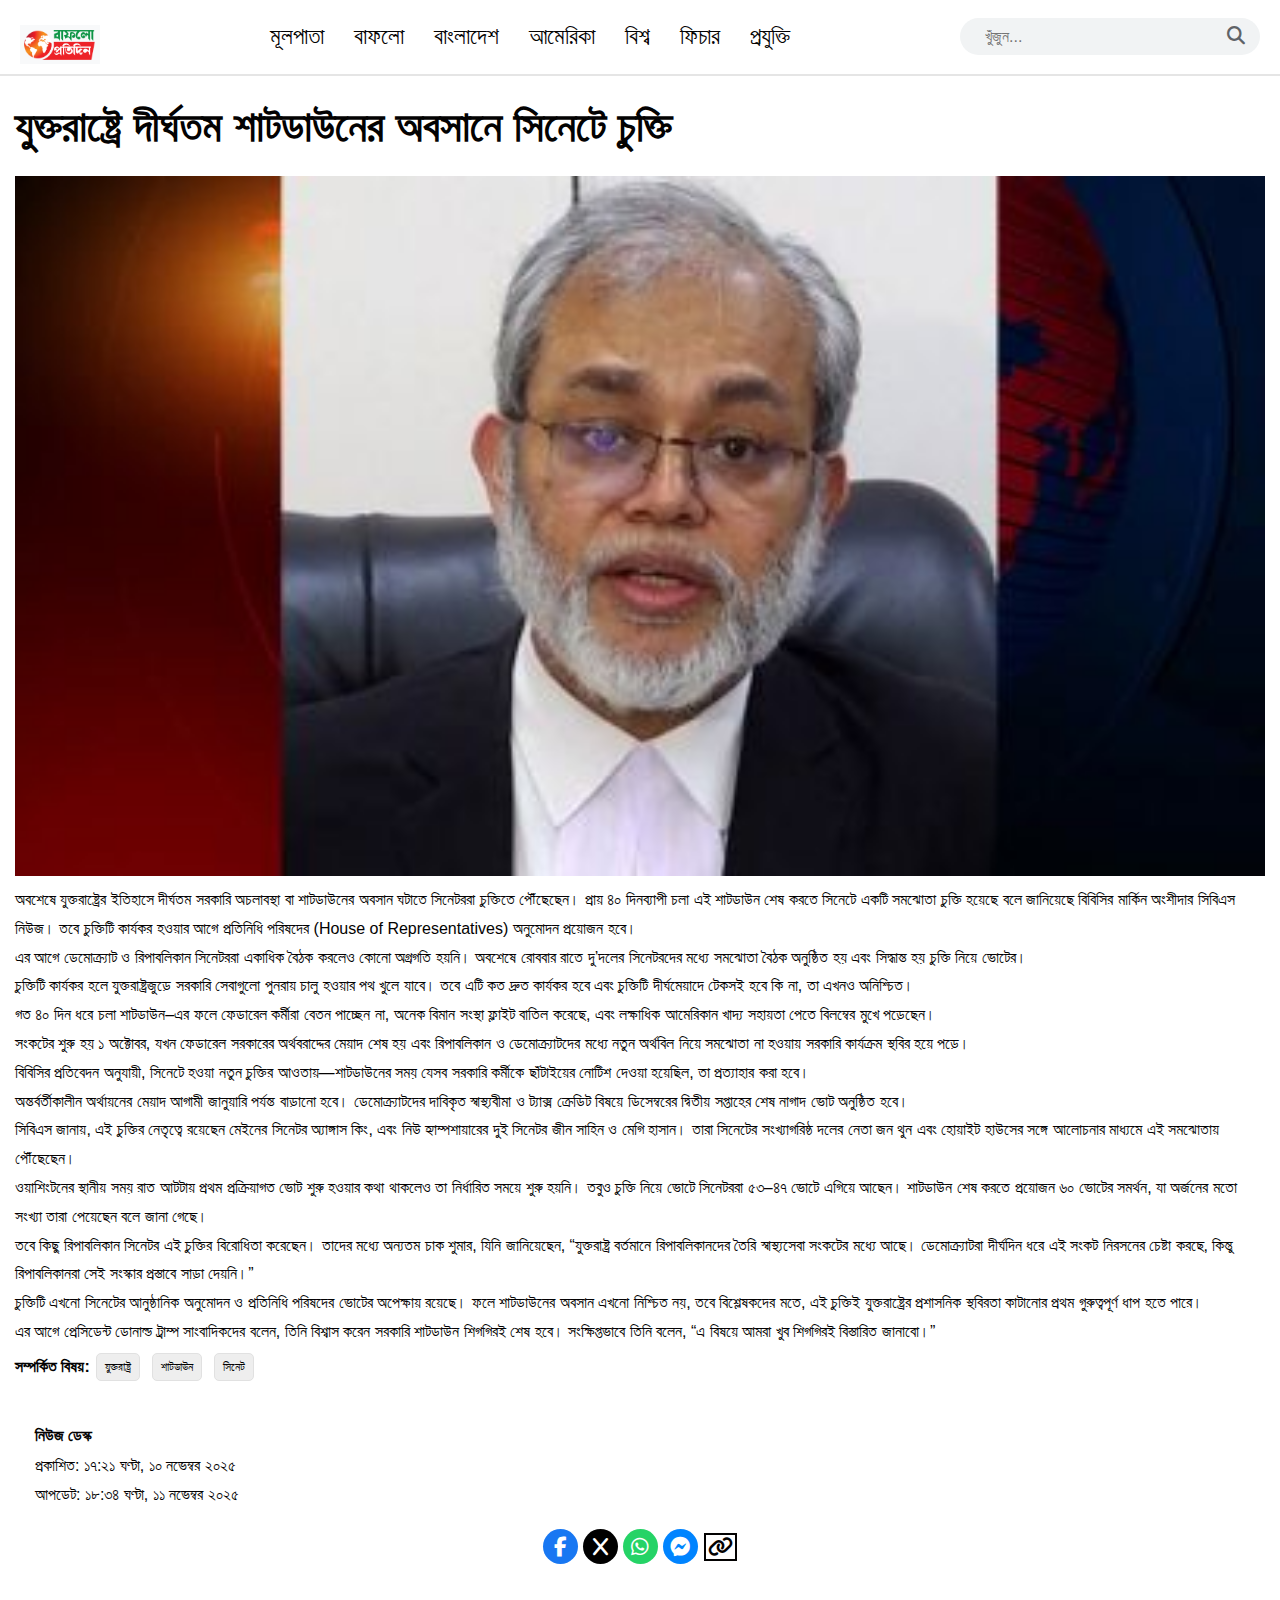
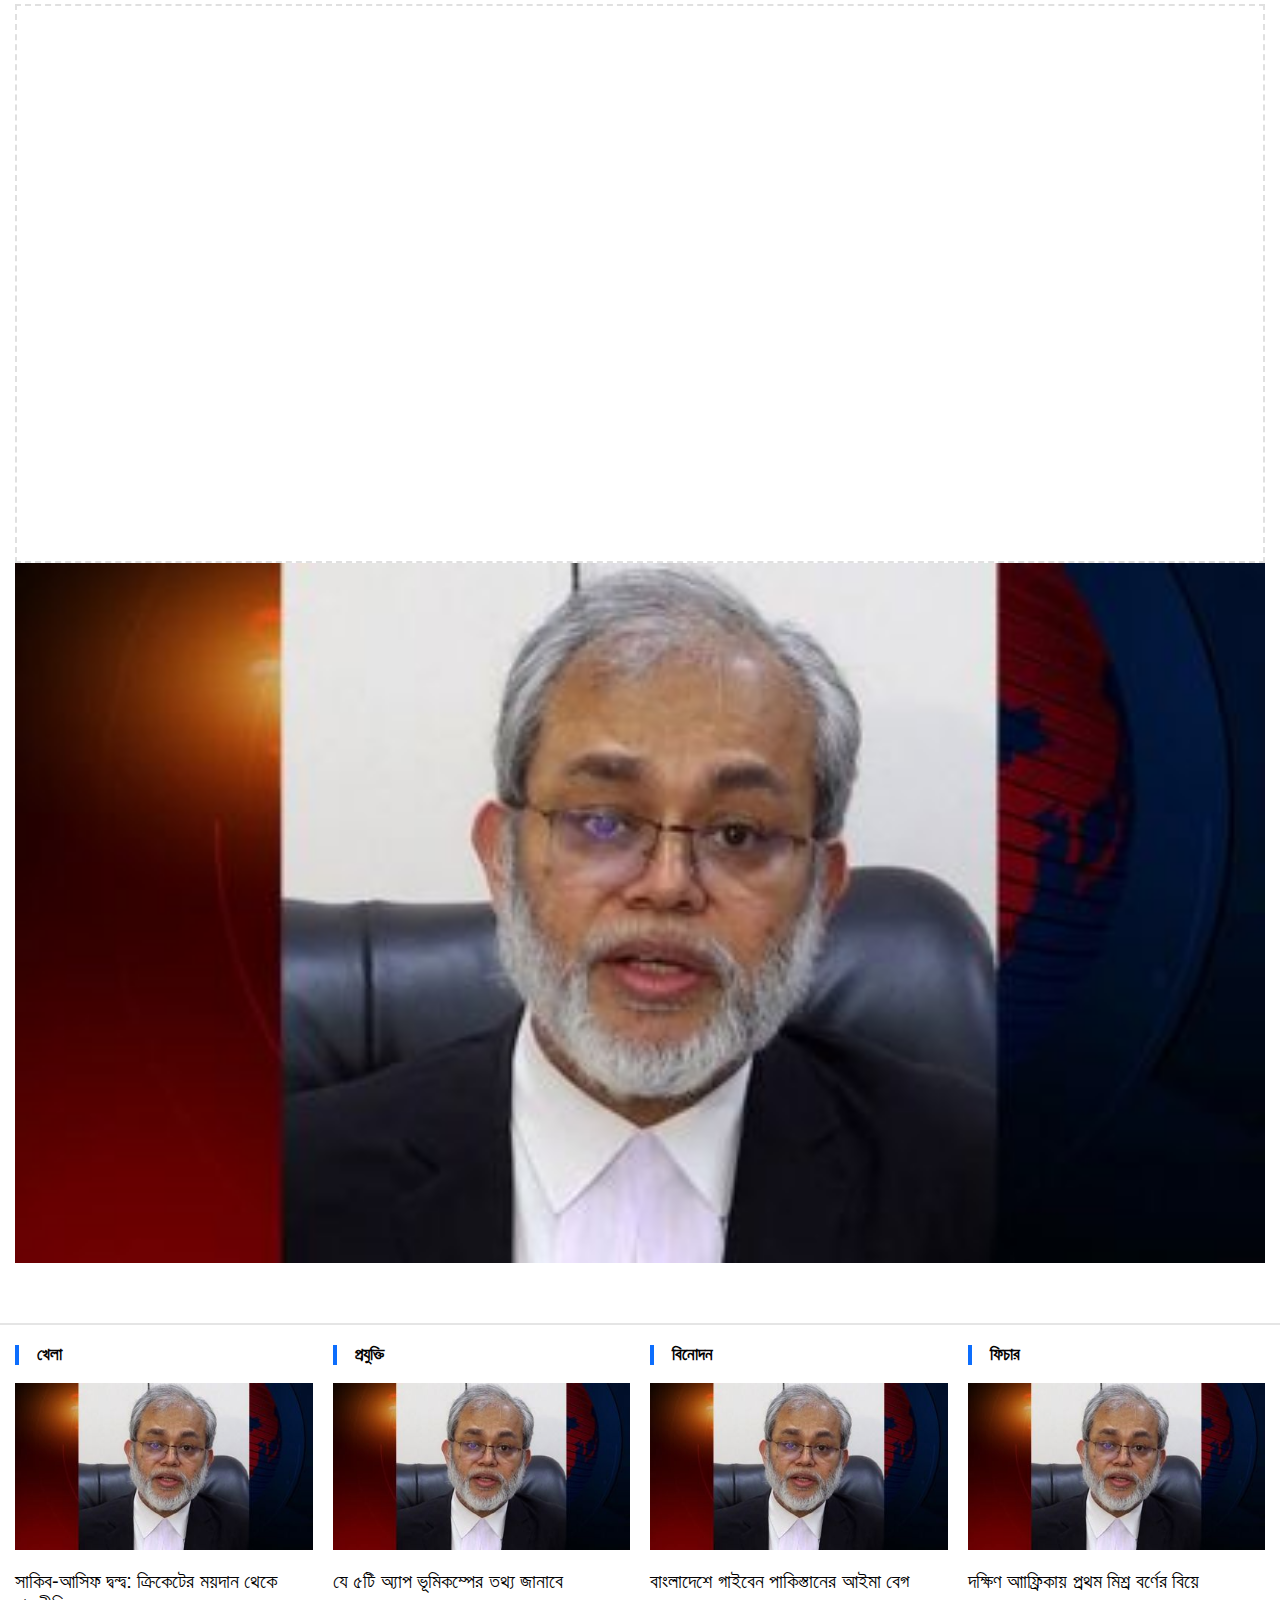
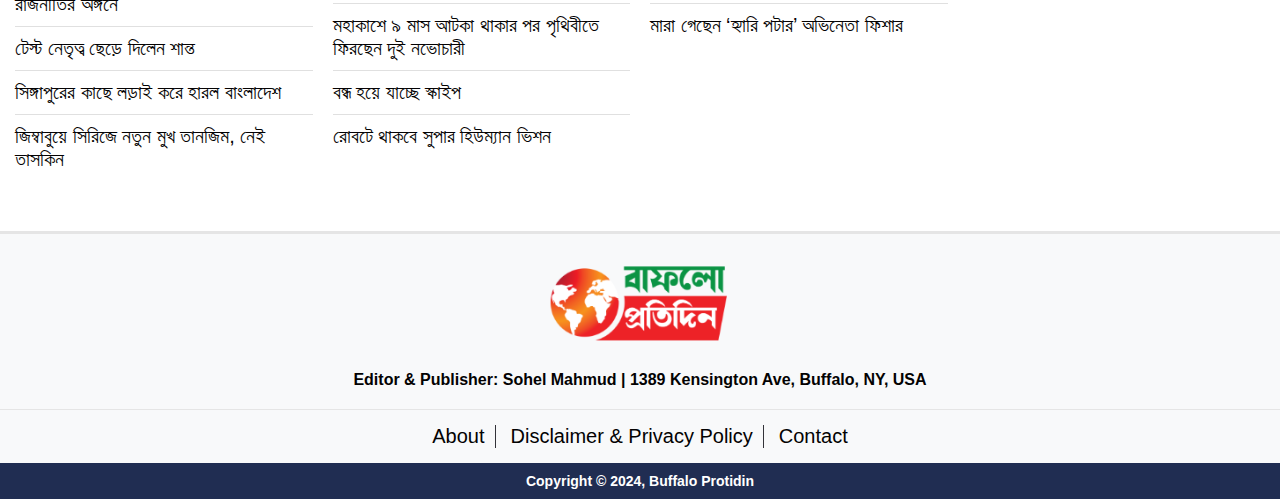
<file: details.html>
<!DOCTYPE html>
<html lang="en">
  <head>
    <meta charset="UTF-8" />
    <meta name="viewport" content="width=device-width, initial-scale=1.0" />
    <title>Details_1</title>
    <link rel="stylesheet" href="./style.css" />
    <link
      rel="stylesheet"
      href="https://cdnjs.cloudflare.com/ajax/libs/font-awesome/6.4.0/css/all.min.css"
    />
  </head>
  <body>
    <header>
      <section class="navbar">
        <div class="logo-container">
          <img
            src="./assets/img/logo.png"
            alt=""
            class="img logo"
            style="width: 80px; padding-top: 15px"
          />
        </div>

        <ul class="nav-menu">
          <li class="nav-item">
            <a href="./index.html" class="nav-link">মূলপাতা</a>
          </li>
          <li class="nav-item">
            <a href="./index.html" class="nav-link">বাফলো</a>
          </li>
          <li class="nav-item">
            <a href="./index.html" class="nav-link">বাংলাদেশ</a>
          </li>
          <li class="nav-item">
            <a href="./index.html" class="nav-link">আমেরিকা</a>
          </li>
          <li class="nav-item">
            <a href="./index.html" class="nav-link">বিশ্ব</a>
          </li>
          <li class="nav-item">
            <a href="./index.html" class="nav-link">ফিচার</a>
          </li>
          <li class="nav-item">
            <a href="./index.html" class="nav-link">প্রযুক্তি</a>
          </li>
        </ul>

        <div class="search-container">
          <input type="text" class="search-input" placeholder="খুঁজুন..." />
          <button class="search-btn"><i class="fas fa-search"></i></button>
        </div>

        <div class="hamburger">
          <i class="fas fa-bars"></i>
        </div>
      </section>
    </header>

    <!-- Mobile Menu -->
    <div class="mobile-menu">
      <div class="close-menu">
        <i class="fas fa-times"></i>
      </div>
      <div class="mobile-search">
        <input
          type="text"
          class="mobile-search-input"
          placeholder="খুঁজুন..."
        />
        <button class="search-btn"><i class="fas fa-search"></i></button>
      </div>
      <ul class="mobile-nav">
        <li class="mobile-nav-item">
          <a href="./index.html" class="mobile-nav-link">মূলপাতা</a>
        </li>
        <li class="mobile-nav-item">
          <a href="./index.html" class="mobile-nav-link">বাফলো</a>
        </li>
        <li class="mobile-nav-item">
          <a href="./index.html" class="mobile-nav-link">বাংলাদেশ</a>
        </li>
        <li class="mobile-nav-item">
          <a href="./index.html" class="mobile-nav-link">আমেরিকা</a>
        </li>
        <li class="mobile-nav-item">
          <a href="./index.html" class="mobile-nav-link">বিশ্ব</a>
        </li>
        <li class="mobile-nav-item">
          <a href="./index.html" class="mobile-nav-link">ফিচার</a>
        </li>
        <li class="mobile-nav-item">
          <a href="./index.html" class="mobile-nav-link">প্রযুক্তি</a>
        </li>
      </ul>
    </div>

    <div class="overlay"></div>

    <section>
      <div class="grid_layout_4">
        <div class="details">
          <div class="details_content">
            <h1 class="title_type_1">
              যুক্তরাষ্ট্রে দীর্ঘতম শাটডাউনের অবসানে সিনেটে চুক্তি
            </h1>
            <img
              src="./assets/img/1.jpg"
              alt=""
              class="img"
            />
            <p class="text_type_1">
              অবশেষে যুক্তরাষ্ট্রের ইতিহাসে দীর্ঘতম সরকারি অচলাবস্থা বা
              শাটডাউনের অবসান ঘটাতে সিনেটররা চুক্তিতে পৌঁছেছেন। প্রায় ৪০
              দিনব্যাপী চলা এই শাটডাউন শেষ করতে সিনেটে একটি সমঝোতা চুক্তি হয়েছে
              বলে জানিয়েছে বিবিসির মার্কিন অংশীদার সিবিএস নিউজ। তবে চুক্তিটি
              কার্যকর হওয়ার আগে প্রতিনিধি পরিষদের (House of Representatives)
              অনুমোদন প্রয়োজন হবে।
            </p>
            <p class="text_type_1">
              এর আগে ডেমোক্র্যাট ও রিপাবলিকান সিনেটররা একাধিক বৈঠক করলেও কোনো
              অগ্রগতি হয়নি। অবশেষে রোববার রাতে দু’দলের সিনেটরদের মধ্যে সমঝোতা
              বৈঠক অনুষ্ঠিত হয় এবং সিদ্ধান্ত হয় চুক্তি নিয়ে ভোটের।
            </p>
            <p class="text_type_1">
              চুক্তিটি কার্যকর হলে যুক্তরাষ্ট্রজুড়ে সরকারি সেবাগুলো পুনরায় চালু
              হওয়ার পথ খুলে যাবে। তবে এটি কত দ্রুত কার্যকর হবে এবং চুক্তিটি
              দীর্ঘমেয়াদে টেকসই হবে কি না, তা এখনও অনিশ্চিত।
            </p>
            <p class="text_type_1">
              গত ৪০ দিন ধরে চলা শাটডাউন–এর ফলে ফেডারেল কর্মীরা বেতন পাচ্ছেন না,
              অনেক বিমান সংস্থা ফ্লাইট বাতিল করেছে, এবং লক্ষাধিক আমেরিকান খাদ্য
              সহায়তা পেতে বিলম্বের মুখে পড়েছেন।
            </p>
            <p class="text_type_1">
              সংকটের শুরু হয় ১ অক্টোবর, যখন ফেডারেল সরকারের অর্থবরাদ্দের মেয়াদ
              শেষ হয় এবং রিপাবলিকান ও ডেমোক্র্যাটদের মধ্যে নতুন অর্থবিল নিয়ে
              সমঝোতা না হওয়ায় সরকারি কার্যক্রম স্থবির হয়ে পড়ে।
            </p>
            <p class="text_type_1">
              বিবিসির প্রতিবেদন অনুযায়ী, সিনেটে হওয়া নতুন চুক্তির
              আওতায়—শাটডাউনের সময় যেসব সরকারি কর্মীকে ছাঁটাইয়ের নোটিশ দেওয়া
              হয়েছিল, তা প্রত্যাহার করা হবে।
            </p>
            <p class="text_type_1">
              অন্তর্বর্তীকালীন অর্থায়নের মেয়াদ আগামী জানুয়ারি পর্যন্ত বাড়ানো
              হবে। ডেমোক্র্যাটদের দাবিকৃত স্বাস্থ্যবীমা ও ট্যাক্স ক্রেডিট বিষয়ে
              ডিসেম্বরের দ্বিতীয় সপ্তাহের শেষ নাগাদ ভোট অনুষ্ঠিত হবে।
            </p>
            <p class="text_type_1">
              সিবিএস জানায়, এই চুক্তির নেতৃত্বে রয়েছেন মেইনের সিনেটর অ্যাঙ্গাস
              কিং, এবং নিউ হ্যাম্পশায়ারের দুই সিনেটর জীন সাহিন ও মেগি হাসান।
              তারা সিনেটের সংখ্যাগরিষ্ঠ দলের নেতা জন থুন এবং হোয়াইট হাউসের সঙ্গে
              আলোচনার মাধ্যমে এই সমঝোতায় পৌঁছেছেন।
            </p>
            <p class="text_type_1">
              ওয়াশিংটনের স্থানীয় সময় রাত আটটায় প্রথম প্রক্রিয়াগত ভোট শুরু হওয়ার
              কথা থাকলেও তা নির্ধারিত সময়ে শুরু হয়নি। তবুও চুক্তি নিয়ে ভোটে
              সিনেটররা ৫৩–৪৭ ভোটে এগিয়ে আছেন। শাটডাউন শেষ করতে প্রয়োজন ৬০ ভোটের
              সমর্থন, যা অর্জনের মতো সংখ্যা তারা পেয়েছেন বলে জানা গেছে।
            </p>
            <p class="text_type_1">
              তবে কিছু রিপাবলিকান সিনেটর এই চুক্তির বিরোধিতা করেছেন। তাদের মধ্যে
              অন্যতম চাক শুমার, যিনি জানিয়েছেন, “যুক্তরাষ্ট্র বর্তমানে
              রিপাবলিকানদের তৈরি স্বাস্থ্যসেবা সংকটের মধ্যে আছে। ডেমোক্র্যাটরা
              দীর্ঘদিন ধরে এই সংকট নিরসনের চেষ্টা করছে, কিন্তু রিপাবলিকানরা সেই
              সংস্কার প্রস্তাবে সাড়া দেয়নি।”
            </p>
            <p class="text_type_1">
              চুক্তিটি এখনো সিনেটের আনুষ্ঠানিক অনুমোদন ও প্রতিনিধি পরিষদের ভোটের
              অপেক্ষায় রয়েছে। ফলে শাটডাউনের অবসান এখনো নিশ্চিত নয়, তবে
              বিশ্লেষকদের মতে, এই চুক্তিই যুক্তরাষ্ট্রের প্রশাসনিক স্থবিরতা
              কাটানোর প্রথম গুরুত্বপূর্ণ ধাপ হতে পারে।
            </p>
            <p class="text_type_1">
              এর আগে প্রেসিডেন্ট ডোনাল্ড ট্রাম্প সাংবাদিকদের বলেন, তিনি বিশ্বাস
              করেন সরকারি শাটডাউন শিগগিরই শেষ হবে। সংক্ষিপ্তভাবে তিনি বলেন, “এ
              বিষয়ে আমরা খুব শিগগিরই বিস্তারিত জানাবো।”
            </p>
          </div>
          <div class="details_tags">
            <h4>সম্পর্কিত বিষয়:</h4>
            <div class="tag">
              <a href="./index.html" class="link">যুক্তরাষ্ট্র </a>
            </div>
            <div class="tag">
              <a href="./index.html" class="link">শাটডাউন </a>
            </div>
            <div class="tag">
              <a href="./index.html" class="link">সিনেট </a>
            </div>
          </div>
        </div>
        <div class="details_ads_left">
          <div class="times">
            <h4>নিউজ ডেস্ক</h4>
            <p class="text_type_1">প্রকাশিত: ১৭:২১ ঘণ্টা, ১০ নভেম্বর ২০২৫</p>
            <p class="text_type_1">আপডেট: ১৮:৩৪ ঘণ্টা, ১১ নভেম্বর ২০২৫</p>
          </div>
          <div class="social-icons">
            <a href="./index.html" class="icon facebook">
              <i class="fab fa-facebook-f"></i>
            </a>
            <a href="./index.html" class="icon twitter">
              <i class="fa-brands fa-x"></i>
            </a>
            <a href="./index.html" class="icon whatsapp">
              <i class="fab fa-whatsapp"></i>
            </a>
            <a href="./index.html" class="icon messenger">
              <i class="fab fa-facebook-messenger"></i>
            </a>
            <a href="./index.html" class="icon link">
              <i class="fas fa-link"></i>
            </a>
          </div>
          <div class="fb_weight">
            <div class="fb_frame" id="fb-container">
              <iframe
                id="fb-iframe"
                src=""
                width="100%"
                height="550"
                style="border: none; overflow: hidden"
                scrolling="no"
                frameborder="0"
                allowfullscreen="true"
                allow="autoplay; clipboard-write; encrypted-media; picture-in-picture; web-share"
              ></iframe>
            </div>
          </div>
          <a href="./index.html" class="link">
            <img
              src="./assets/img/1.jpg"
              alt=""
              class="img"
          /></a>
        </div>
      </div>
    </section>

    <section>
      <div class="section_seven grid_layout_3">
        <div class="news_cards_item">
          <a href="./details.html" class="link">
            <h5 class="section_title m-block-md">খেলা</h5>
          </a>

          <img src="./assets/img/1.jpg" alt="" class="img" />

          <div class="news_list_1_item">
            <a href="./details.html" class="link">
              সাকিব-আসিফ দ্বন্দ্ব: ক্রিকেটের ময়দান থেকে রাজনীতির অঙ্গনে
            </a>
          </div>
          <div class="news_list_1_item">
            <a href="./details.html" class="link">
              টেস্ট নেতৃত্ব ছেড়ে দিলেন শান্ত
            </a>
          </div>
          <div class="news_list_1_item">
            <a href="./details.html" class="link">
              সিঙ্গাপুরের কাছে লড়াই করে হারল বাংলাদেশ
            </a>
          </div>
          <div class="news_list_1_item">
            <a href="./details.html" class="link">
              জিম্বাবুয়ে সিরিজে নতুন মুখ তানজিম, নেই তাসকিন
            </a>
          </div>
        </div>

        <div class="news_cards_item">
          <a href="./details.html" class="link">
            <h5 class="section_title m-block-md">প্রযুক্তি</h5>
          </a>

          <img src="./assets/img/1.jpg" alt="" class="img" />

          <div class="news_list_1_item">
            <a href="./details.html" class="link">
              যে ৫টি অ্যাপ ভূমিকম্পের তথ্য জানাবে
            </a>
          </div>
          <div class="news_list_1_item">
            <a href="./details.html" class="link">
              মহাকাশে ৯ মাস আটকা থাকার পর পৃথিবীতে ফিরছেন দুই নভোচারী
            </a>
          </div>
          <div class="news_list_1_item">
            <a href="./details.html" class="link"> বন্ধ হয়ে যাচ্ছে স্কাইপ </a>
          </div>
          <div class="news_list_1_item">
            <a href="./details.html" class="link">
              রোবটে থাকবে সুপার হিউম্যান ভিশন
            </a>
          </div>
        </div>

        <div class="news_cards_item">
          <a href="./details.html" class="link">
            <h5 class="section_title m-block-md">বিনোদন</h5>
          </a>

          <img src="./assets/img/1.jpg" alt="" class="img" />
          <div class="news_list_1_item">
            <a href="./details.html" class="link">
              বাংলাদেশে গাইবেন পাকিস্তানের আইমা বেগ
            </a>
          </div>
          <div class="news_list_1_item">
            <a href="./details.html" class="link">
              মারা গেছেন ‘হ্যারি পটার’ অভিনেতা ফিশার
            </a>
          </div>
        </div>

        <div class="news_cards_item">
          <a href="./details.html" class="link">
            <h5 class="section_title m-block-md">ফিচার</h5>
          </a>

          <img src="./assets/img/1.jpg" alt="" class="img" />
          <div class="news_list_1_item">
            <a href="./details.html" class="link">
              দক্ষিণ আাফ্রিকায় প্রথম মিশ্র বর্ণের বিয়ে
            </a>
          </div>
        </div>
      </div>
    </section>

    <footer>
      <div class="footer_content">
        <img src="./assets/img/logo.png" alt="" class="img logo" />
        <b class="footer_text"
          >Editor & Publisher: Sohel Mahmud | 1389 Kensington Ave, Buffalo, NY,
          USA</b
        >
      </div>
      <div class="footer_links">
        <a href="./details.html" class="link">About</a>
        <a href="./details.html" class="link">Disclaimer & Privacy Policy</a>
        <a href="./details.html" class="link">Contact</a>
      </div>
      <div>
        <b class="footer_copyright">Copyright © 2024, Buffalo Protidin</b>
      </div>
    </footer>

    <script src="./script.js"></script>
  </body>
</html>
</file>
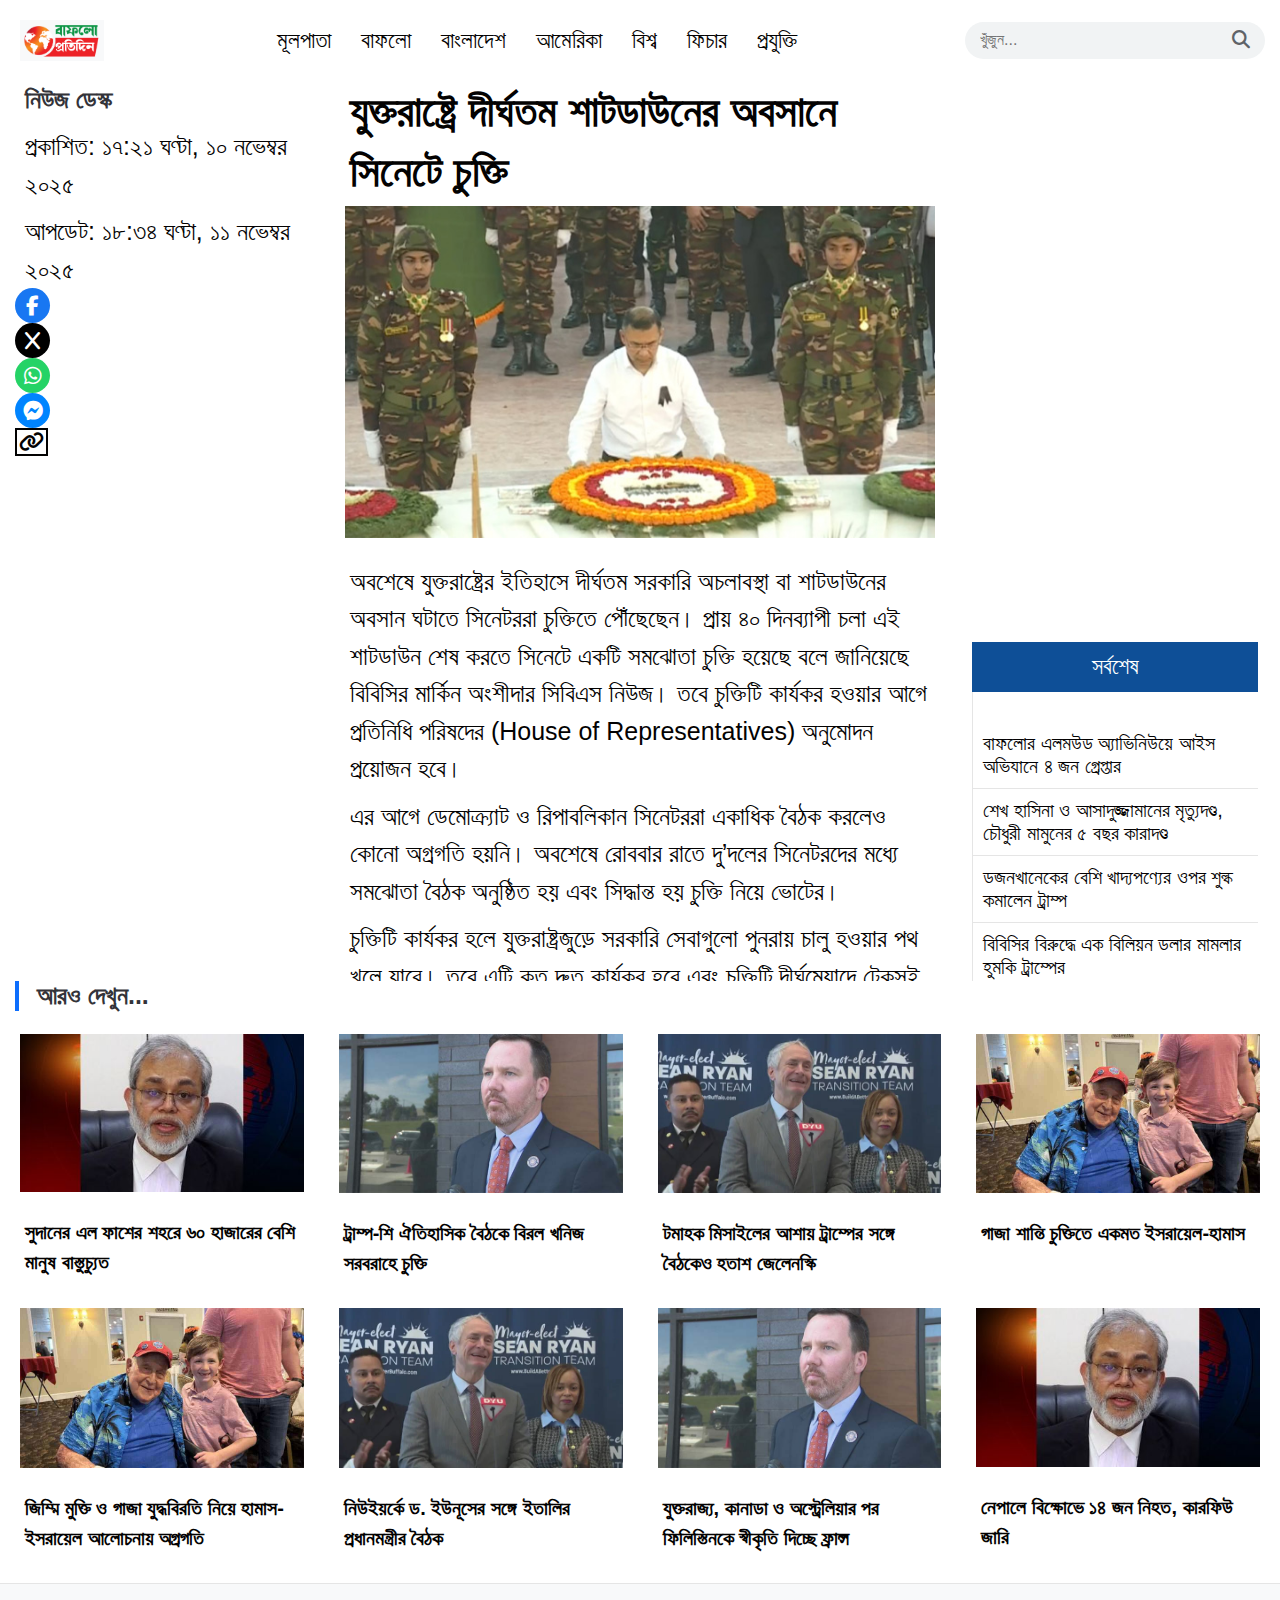
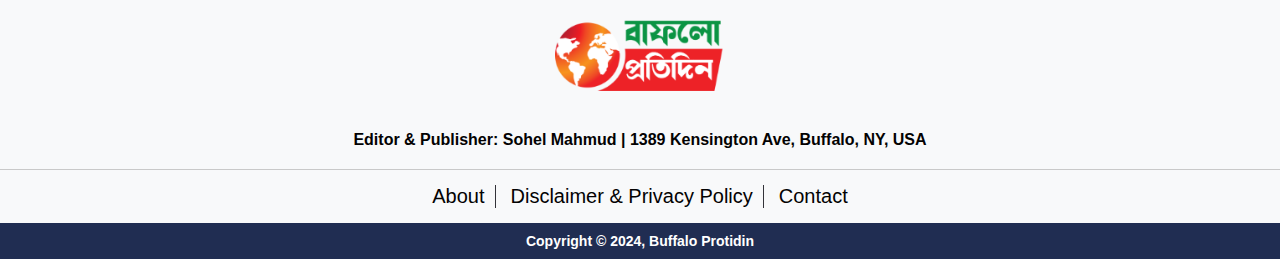
<file: details_2.1.html>
<!DOCTYPE html>
<html lang="en">
  <head>
    <meta charset="UTF-8" />
    <meta name="viewport" content="width=device-width, initial-scale=1.0" />
    <title>Details Page 2</title>
    <link rel="stylesheet" href="./style2(NOW).css" />
    <link
      rel="stylesheet"
      href="https://cdnjs.cloudflare.com/ajax/libs/font-awesome/6.4.0/css/all.min.css"
    />
  </head>
  <body>
    <header>
      <section class="navbar">
        <div class="logo-container">
          <img src="./assets/img/logo.png" alt="" class="img logo" />
        </div>

        <ul class="nav-menu">
          <li class="nav-item">
            <a href="./index.html" class="nav-link">মূলপাতা</a>
          </li>
          <li class="nav-item">
            <a href="./index.html" class="nav-link">বাফলো</a>
          </li>
          <li class="nav-item">
            <a href="./index.html" class="nav-link">বাংলাদেশ</a>
          </li>
          <li class="nav-item">
            <a href="./index.html" class="nav-link">আমেরিকা</a>
          </li>
          <li class="nav-item">
            <a href="./index.html" class="nav-link">বিশ্ব</a>
          </li>
          <li class="nav-item">
            <a href="./index.html" class="nav-link">ফিচার</a>
          </li>
          <li class="nav-item">
            <a href="./index.html" class="nav-link">প্রযুক্তি</a>
          </li>
        </ul>

        <div class="search-container">
          <input type="text" class="search-input" placeholder="খুঁজুন..." />
          <button class="search-btn"><i class="fas fa-search"></i></button>
        </div>

        <div class="hamburger">
          <i class="fas fa-bars"></i>
        </div>
      </section>
    </header>

    <!-- Mobile Menu -->
    <div class="mobile-menu">
      <div class="close-menu">
        <i class="fas fa-times"></i>
      </div>
      <div class="mobile-search">
        <input
          type="text"
          class="mobile-search-input"
          placeholder="খুঁজুন..."
        />
        <button class="search-btn"><i class="fas fa-search"></i></button>
      </div>
      <ul class="mobile-nav">
        <li class="mobile-nav-item">
          <a href="./index.html" class="mobile-nav-link">মূলপাতা</a>
        </li>
        <li class="mobile-nav-item">
          <a href="./index.html" class="mobile-nav-link">বাফলো</a>
        </li>
        <li class="mobile-nav-item">
          <a href="./index.html" class="mobile-nav-link">বাংলাদেশ</a>
        </li>
        <li class="mobile-nav-item">
          <a href="./index.html" class="mobile-nav-link">আমেরিকা</a>
        </li>
        <li class="mobile-nav-item">
          <a href="./index.html" class="mobile-nav-link">বিশ্ব</a>
        </li>
        <li class="mobile-nav-item">
          <a href="./index.html" class="mobile-nav-link">ফিচার</a>
        </li>
        <li class="mobile-nav-item">
          <a href="./index.html" class="mobile-nav-link">প্রযুক্তি</a>
        </li>
      </ul>
    </div>

    <div class="overlay"></div>

    <section>
      <div class="section_three grid_layout_2 details_page">
        <div>
           <div class="times">
            <h4 class="text_type_1">নিউজ ডেস্ক</h4>
            <p class="text_type_1">প্রকাশিত: ১৭:২১ ঘণ্টা, ১০ নভেম্বর ২০২৫</p>
            <p class="text_type_1">আপডেট: ১৮:৩৪ ঘণ্টা, ১১ নভেম্বর ২০২৫</p>
          </div>
          <div class="social-icons">
            <a href="./index.html" class="icon facebook">
              <i class="fab fa-facebook-f"></i>
            </a>
            <a href="./index.html" class="icon twitter">
              <i class="fa-brands fa-x"></i>
            </a>
            <a href="./index.html" class="icon whatsapp">
              <i class="fab fa-whatsapp"></i>
            </a>
            <a href="./index.html" class="icon messenger">
              <i class="fab fa-facebook-messenger"></i>
            </a>
            <a href="./index.html" class="icon link">
              <i class="fas fa-link"></i>
            </a>
          </div>

        
        </div>
        <div class="details">
          <div class="details_content">
            <h1 class="title_type_1">
              যুক্তরাষ্ট্রে দীর্ঘতম শাটডাউনের অবসানে সিনেটে চুক্তি
            </h1>
    
            <img src="./assets/img/a1.jpg" alt="" class="img" />
            <p class="text_type_1">
              অবশেষে যুক্তরাষ্ট্রের ইতিহাসে দীর্ঘতম সরকারি অচলাবস্থা বা
              শাটডাউনের অবসান ঘটাতে সিনেটররা চুক্তিতে পৌঁছেছেন। প্রায় ৪০
              দিনব্যাপী চলা এই শাটডাউন শেষ করতে সিনেটে একটি সমঝোতা চুক্তি হয়েছে
              বলে জানিয়েছে বিবিসির মার্কিন অংশীদার সিবিএস নিউজ। তবে চুক্তিটি
              কার্যকর হওয়ার আগে প্রতিনিধি পরিষদের (House of Representatives)
              অনুমোদন প্রয়োজন হবে।
            </p>
            <p class="text_type_1">
              এর আগে ডেমোক্র্যাট ও রিপাবলিকান সিনেটররা একাধিক বৈঠক করলেও কোনো
              অগ্রগতি হয়নি। অবশেষে রোববার রাতে দু’দলের সিনেটরদের মধ্যে সমঝোতা
              বৈঠক অনুষ্ঠিত হয় এবং সিদ্ধান্ত হয় চুক্তি নিয়ে ভোটের।
            </p>
            <p class="text_type_1">
              চুক্তিটি কার্যকর হলে যুক্তরাষ্ট্রজুড়ে সরকারি সেবাগুলো পুনরায় চালু
              হওয়ার পথ খুলে যাবে। তবে এটি কত দ্রুত কার্যকর হবে এবং চুক্তিটি
              দীর্ঘমেয়াদে টেকসই হবে কি না, তা এখনও অনিশ্চিত।
            </p>
            <p class="text_type_1">
              গত ৪০ দিন ধরে চলা শাটডাউন–এর ফলে ফেডারেল কর্মীরা বেতন পাচ্ছেন না,
              অনেক বিমান সংস্থা ফ্লাইট বাতিল করেছে, এবং লক্ষাধিক আমেরিকান খাদ্য
              সহায়তা পেতে বিলম্বের মুখে পড়েছেন।
            </p>
            <p class="text_type_1">
              সংকটের শুরু হয় ১ অক্টোবর, যখন ফেডারেল সরকারের অর্থবরাদ্দের মেয়াদ
              শেষ হয় এবং রিপাবলিকান ও ডেমোক্র্যাটদের মধ্যে নতুন অর্থবিল নিয়ে
              সমঝোতা না হওয়ায় সরকারি কার্যক্রম স্থবির হয়ে পড়ে।
            </p>
            <p class="text_type_1">
              বিবিসির প্রতিবেদন অনুযায়ী, সিনেটে হওয়া নতুন চুক্তির
              আওতায়—শাটডাউনের সময় যেসব সরকারি কর্মীকে ছাঁটাইয়ের নোটিশ দেওয়া
              হয়েছিল, তা প্রত্যাহার করা হবে।
            </p>
            <p class="text_type_1">
              অন্তর্বর্তীকালীন অর্থায়নের মেয়াদ আগামী জানুয়ারি পর্যন্ত বাড়ানো
              হবে। ডেমোক্র্যাটদের দাবিকৃত স্বাস্থ্যবীমা ও ট্যাক্স ক্রেডিট বিষয়ে
              ডিসেম্বরের দ্বিতীয় সপ্তাহের শেষ নাগাদ ভোট অনুষ্ঠিত হবে।
            </p>
            <p class="text_type_1">
              সিবিএস জানায়, এই চুক্তির নেতৃত্বে রয়েছেন মেইনের সিনেটর অ্যাঙ্গাস
              কিং, এবং নিউ হ্যাম্পশায়ারের দুই সিনেটর জীন সাহিন ও মেগি হাসান।
              তারা সিনেটের সংখ্যাগরিষ্ঠ দলের নেতা জন থুন এবং হোয়াইট হাউসের সঙ্গে
              আলোচনার মাধ্যমে এই সমঝোতায় পৌঁছেছেন।
            </p>
            <p class="text_type_1">
              ওয়াশিংটনের স্থানীয় সময় রাত আটটায় প্রথম প্রক্রিয়াগত ভোট শুরু হওয়ার
              কথা থাকলেও তা নির্ধারিত সময়ে শুরু হয়নি। তবুও চুক্তি নিয়ে ভোটে
              সিনেটররা ৫৩–৪৭ ভোটে এগিয়ে আছেন। শাটডাউন শেষ করতে প্রয়োজন ৬০ ভোটের
              সমর্থন, যা অর্জনের মতো সংখ্যা তারা পেয়েছেন বলে জানা গেছে।
            </p>
            <p class="text_type_1">
              তবে কিছু রিপাবলিকান সিনেটর এই চুক্তির বিরোধিতা করেছেন। তাদের মধ্যে
              অন্যতম চাক শুমার, যিনি জানিয়েছেন, “যুক্তরাষ্ট্র বর্তমানে
              রিপাবলিকানদের তৈরি স্বাস্থ্যসেবা সংকটের মধ্যে আছে। ডেমোক্র্যাটরা
              দীর্ঘদিন ধরে এই সংকট নিরসনের চেষ্টা করছে, কিন্তু রিপাবলিকানরা সেই
              সংস্কার প্রস্তাবে সাড়া দেয়নি।”
            </p>
            <p class="text_type_1">
              চুক্তিটি এখনো সিনেটের আনুষ্ঠানিক অনুমোদন ও প্রতিনিধি পরিষদের ভোটের
              অপেক্ষায় রয়েছে। ফলে শাটডাউনের অবসান এখনো নিশ্চিত নয়, তবে
              বিশ্লেষকদের মতে, এই চুক্তিই যুক্তরাষ্ট্রের প্রশাসনিক স্থবিরতা
              কাটানোর প্রথম গুরুত্বপূর্ণ ধাপ হতে পারে।
            </p>
            <p class="text_type_1">
              এর আগে প্রেসিডেন্ট ডোনাল্ড ট্রাম্প সাংবাদিকদের বলেন, তিনি বিশ্বাস
              করেন সরকারি শাটডাউন শিগগিরই শেষ হবে। সংক্ষিপ্তভাবে তিনি বলেন, “এ
              বিষয়ে আমরা খুব শিগগিরই বিস্তারিত জানাবো।”
            </p>
          </div>
          <div class="details_tags">
            <h4>সম্পর্কিত বিষয়:</h4>
            <div class="tag">
              <a href="./index.html" class="link">যুক্তরাষ্ট্র </a>
            </div>
            <div class="tag">
              <a href="./index.html" class="link">শাটডাউন </a>
            </div>
            <div class="tag">
              <a href="./index.html" class="link">সিনেট </a>
            </div>
          </div>
        </div>

     <div>
         <div class="fb_weight">
          <div class="fb_frame" id="fb-container">
            <iframe
              id="fb-iframe"
              src=""
              width="100%"
              height="550"
              style="border: none; overflow: hidden"
              scrolling="no"
              frameborder="0"
              allowfullscreen="true"
              allow="autoplay; clipboard-write; encrypted-media; picture-in-picture; web-share"
            ></iframe>
          </div>
        </div>
          <div class="news_list_1">
            <div class="news_list_1_title">
              <p>সর্বশেষ</p>
            </div>
            <div class="news_list_1_items">
              <div class="news_list_1_item">
                <a href="./details.html" class="link">
                  বাফলোর এলমউড অ্যাভিনিউয়ে আইস অভিযানে ৪ জন গ্রেপ্তার
                </a>
              </div>
              <div class="news_list_1_item">
                <a href="./details.html" class="link">
                  শেখ হাসিনা ও আসাদুজ্জামানের মৃত্যুদণ্ড, চৌধুরী মামুনের ৫ বছর
                  কারাদণ্ড
                </a>
              </div>
              <div class="news_list_1_item">
                <a href="./details.html" class="link">
                  ডজনখানেকের বেশি খাদ্যপণ্যের ওপর শুল্ক কমালেন ট্রাম্প
                </a>
              </div>
              <div class="news_list_1_item">
                <a href="./details.html" class="link">
                  বিবিসির বিরুদ্ধে এক বিলিয়ন ডলার মামলার হুমকি ট্রাম্পের
                </a>
              </div>
              <div class="news_list_1_item">
                <a href="./details.html" class="link">
                  যুক্তরাষ্ট্রে দীর্ঘতম শাটডাউনের অবসানে সিনেটে চুক্তি
                </a>
              </div>
              <div class="news_list_1_item">
                <a href="./details.html" class="link">
                  বাফলোর মেয়র নির্বাচিত হওয়ায় শন রায়ানকে অভিনন্দন জানালেন ওসমান
                  শিমুল
                </a>
              </div>
              <div class="news_list_1_item">
                <a href="./details.html" class="link">
                  বাফলোর নতুন মেয়র নির্বাচিত হলেন শন রায়ান
                </a>
              </div>
              <div class="news_list_1_item">
                <a href="./details.html" class="link">
                  বাফলো ও পশ্চিম নিউইয়র্কের নির্বাচনে গুরুত্বপূর্ণ প্রতিদ্বন্দ্বী
                  কারা
                </a>
              </div>
              <div class="news_list_1_item">
                <a href="./details.html" class="link">
                  মামদানিকে ঠেকাতে কুওমোকে সমর্থন ট্রাম্পের
                </a>
              </div>
              <div class="news_list_1_item">
                <a href="./details.html" class="link">
                  অচলাবস্থায়ও খাদ্য সহায়তা চালিয়ে যেতে হবে ট্রাম্প প্রশাসনকে
                </a>
              </div>
            </div>
          </div>
     </div>
      </div>
    </section>


   <section>
      <div class="news_cards_items">
        <h4 class="section_title m-block-md">আরও দেখুন...</h4>
        <div class="section_six grid_layout_3">
          <div class="news_cards_item">
            <img src="./assets/img/1.jpg" alt="" class="img" />
            <a href="./details.html" class="link">
              <h1 class="text_type_1">
                সুদানের এল ফাশের শহরে ৬০ হাজারের বেশি মানুষ বাস্তুচ্যুত
              </h1>
            </a>
          </div>
          <div class="news_cards_item">
            <img src="./assets/img/2.jpg" alt="" class="img" />
            <a href="./details.html" class="link">
              <h1 class="text_type_1">
                ট্রাম্প-শি ঐতিহাসিক বৈঠকে বিরল খনিজ সরবরাহে চুক্তি
              </h1>
            </a>
          </div>
          <div class="news_cards_item">
            <img src="./assets/img/3.jpg" alt="" class="img" />
            <a href="./details.html" class="link">
              <h1 class="text_type_1">
                টমাহক মিসাইলের আশায় ট্রাম্পের সঙ্গে বৈঠকেও হতাশ জেলেনস্কি
              </h1>
            </a>
          </div>
          <div class="news_cards_item">
            <img src="./assets/img/4.jpg" alt="" class="img" />
            <a href="./details.html" class="link">
              <h1 class="text_type_1">
                গাজা শান্তি চুক্তিতে একমত ইসরায়েল-হামাস
              </h1>
            </a>
          </div>
          <div class="news_cards_item">
            <img src="./assets/img/4.jpg" alt="" class="img" />
            <a href="./details.html" class="link">
              <h1 class="text_type_1">
                জিম্মি মুক্তি ও গাজা যুদ্ধবিরতি নিয়ে হামাস-ইসরায়েল আলোচনায়
                অগ্রগতি
              </h1>
            </a>
          </div>
          <div class="news_cards_item">
            <img src="./assets/img/3.jpg" alt="" class="img" />
            <a href="./details.html" class="link">
              <h1 class="text_type_1">
                নিউইয়র্কে ড. ইউনূসের সঙ্গে ইতালির প্রধানমন্ত্রীর বৈঠক
              </h1>
            </a>
          </div>
          <div class="news_cards_item">
            <img src="./assets/img/2.jpg" alt="" class="img" />
            <a href="./details.html" class="link">
              <h1 class="text_type_1">
                যুক্তরাজ্য, কানাডা ও অস্ট্রেলিয়ার পর ফিলিস্তিনকে স্বীকৃতি দিচ্ছে
                ফ্রান্স
              </h1>
            </a>
          </div>
          <div class="news_cards_item">
            <img src="./assets/img/1.jpg" alt="" class="img" />
            <a href="./details.html" class="link">
              <h1 class="text_type_1">
                নেপালে বিক্ষোভে ১৪ জন নিহত, কারফিউ জারি
              </h1>
            </a>
          </div>
        </div>
      </div>
    </section>



    <footer>
      <div class="footer_content">
        <img src="./assets/img/logo.png" alt="" class="img logo" />
        <b class="footer_text"
          >Editor & Publisher: Sohel Mahmud | 1389 Kensington Ave, Buffalo, NY,
          USA</b
        >
      </div>
      <div class="footer_links">
        <a href="./details.html" class="link">About</a>
        <a href="./details.html" class="link">Disclaimer & Privacy Policy</a>
        <a href="./details.html" class="link">Contact</a>
      </div>
      <div>
        <b class="footer_copyright">Copyright © 2024, Buffalo Protidin</b>
      </div>
    </footer>

    <script src="./script.js"></script>
    <script src="./updateFBPlugin.js"></script>
  </body>
</html>
</file>
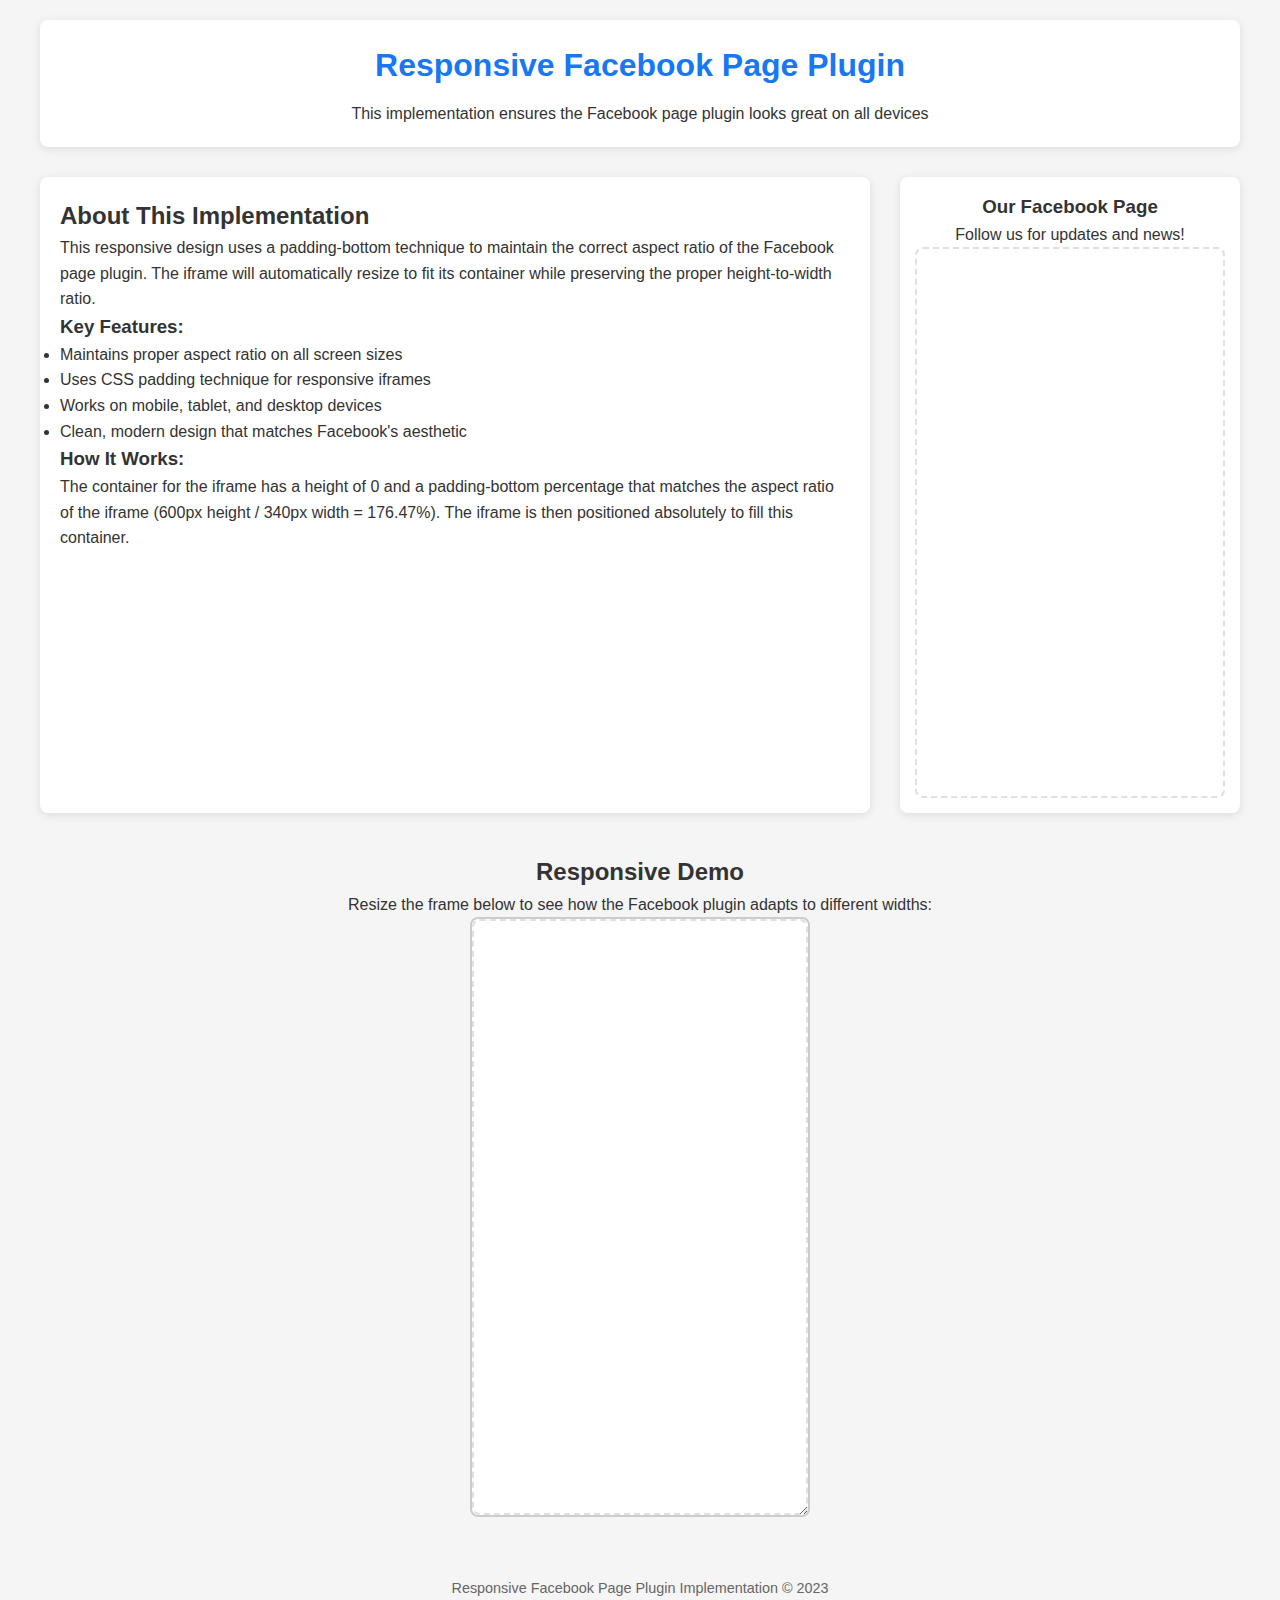
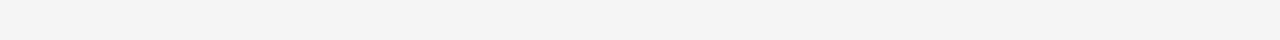
<file: test.html>
<!DOCTYPE html>
<html lang="en">
<head>
    <meta charset="UTF-8">
    <meta name="viewport" content="width=device-width, initial-scale=1.0">
    <title>Responsive Facebook Page Plugin</title>
    <style>
        * {
            margin: 0;
            padding: 0;
            box-sizing: border-box;
        }
        
        body {
            font-family: 'Segoe UI', Tahoma, Geneva, Verdana, sans-serif;
            line-height: 1.6;
            color: #333;
            background-color: #f5f5f5;
            padding: 20px;
        }
        
        .container {
            max-width: 1200px;
            margin: 0 auto;
        }
        
        header {
            text-align: center;
            margin-bottom: 30px;
            padding: 20px;
            background-color: #fff;
            border-radius: 8px;
            box-shadow: 0 2px 10px rgba(0,0,0,0.1);
        }
        
        h1 {
            color: #1877F2; /* Facebook blue */
            margin-bottom: 10px;
        }
        
        .content-wrapper {
            display: flex;
            flex-direction: column;
            gap: 30px;
        }
        
        @media (min-width: 768px) {
            .content-wrapper {
                flex-direction: row;
            }
        }
        
        .main-content {
            flex: 1;
            background-color: #fff;
            padding: 20px;
            border-radius: 8px;
            box-shadow: 0 2px 10px rgba(0,0,0,0.1);
        }
        
        .fb-plugin-container {
            flex: 0 0 340px;
            align-self: start;
            background-color: #fff;
            padding: 15px;
            border-radius: 8px;
            box-shadow: 0 2px 10px rgba(0,0,0,0.1);
            text-align: center;
        }
        
        .fb-plugin-wrapper {
            position: relative;
            width: 100%;
            height: 0;
            padding-bottom: 176.47%; /* 600/340 = 1.7647 ratio */
            overflow: hidden;
            border: 2px dashed #e0e0e0;
            border-radius: 8px;
        }
        
        .fb-plugin-wrapper iframe {
            position: absolute;
            top: 0;
            left: 0;
            width: 100%;
            height: 100%;
            border: none;
        }
        
        .responsive-demo {
            margin-top: 40px;
            text-align: center;
        }
        
        .device-buttons {
            display: flex;
            justify-content: center;
            gap: 10px;
            margin-bottom: 20px;
        }
        
        .device-btn {
            padding: 8px 16px;
            background-color: #1877F2;
            color: white;
            border: none;
            border-radius: 4px;
            cursor: pointer;
            transition: background-color 0.3s;
        }
        
        .device-btn:hover {
            background-color: #0e5a9d;
        }
        
        .demo-frame {
            width: 100%;
            max-width: 340px;
            height: 600px;
            border: 2px solid #ccc;
            border-radius: 8px;
            margin: 0 auto;
            overflow: hidden;
            resize: horizontal;
            background-color: white;
        }
        
        footer {
            text-align: center;
            margin-top: 40px;
            padding: 20px;
            color: #666;
            font-size: 0.9rem;
        }
    </style>
</head>
<body>
    <div class="container">
        <header>
            <h1>Responsive Facebook Page Plugin</h1>
            <p>This implementation ensures the Facebook page plugin looks great on all devices</p>
        </header>
        
        <div class="content-wrapper">
            <div class="main-content">
                <h2>About This Implementation</h2>
                <p>This responsive design uses a padding-bottom technique to maintain the correct aspect ratio of the Facebook page plugin. The iframe will automatically resize to fit its container while preserving the proper height-to-width ratio.</p>
                
                <h3>Key Features:</h3>
                <ul>
                    <li>Maintains proper aspect ratio on all screen sizes</li>
                    <li>Uses CSS padding technique for responsive iframes</li>
                    <li>Works on mobile, tablet, and desktop devices</li>
                    <li>Clean, modern design that matches Facebook's aesthetic</li>
                </ul>
                
                <h3>How It Works:</h3>
                <p>The container for the iframe has a height of 0 and a padding-bottom percentage that matches the aspect ratio of the iframe (600px height / 340px width = 176.47%). The iframe is then positioned absolutely to fill this container.</p>
            </div>
            
            <div class="fb-plugin-container">
                <h3>Our Facebook Page</h3>
                <p>Follow us for updates and news!</p>
                
                <div class="fb-plugin-wrapper">
                    <iframe src="https://www.facebook.com/plugins/page.php?href=https%3A%2F%2Fwww.facebook.com%2Fbuffaloprotidin&amp;tabs=timeline&amp;width=340&amp;height=600&amp;small_header=false&amp;adapt_container_width=true&amp;hide_cover=false&amp;show_facepile=true" 
                            scrolling="no" 
                            frameborder="0" 
                            allowfullscreen="true" 
                            allow="autoplay; clipboard-write; encrypted-media; picture-in-picture; web-share">
                    </iframe>
                </div>
            </div>
        </div>
        
        <div class="responsive-demo">
            <h2>Responsive Demo</h2>
            <p>Resize the frame below to see how the Facebook plugin adapts to different widths:</p>
            
            <div class="demo-frame">
                <div class="fb-plugin-wrapper" style="height: 100%; padding-bottom: 0;">
                    <iframe src="https://www.facebook.com/plugins/page.php?href=https%3A%2F%2Fwww.facebook.com%2Fbuffaloprotidin&amp;tabs=timeline&amp;width=340&amp;height=600&amp;small_header=false&amp;adapt_container_width=true&amp;hide_cover=false&amp;show_facepile=true" 
                            scrolling="no" 
                            frameborder="0" 
                            allowfullscreen="true" 
                            allow="autoplay; clipboard-write; encrypted-media; picture-in-picture; web-share">
                    </iframe>
                </div>
            </div>
        </div>
        
        <footer>
            <p>Responsive Facebook Page Plugin Implementation &copy; 2023</p>
        </footer>
    </div>

    <script>
        // Simple script to demonstrate responsive behavior
        document.addEventListener('DOMContentLoaded', function() {
            const demoFrame = document.querySelector('.demo-frame');
            const originalWidth = demoFrame.offsetWidth;
            
            // Reset button functionality
            document.getElementById('reset-btn').addEventListener('click', function() {
                demoFrame.style.width = originalWidth + 'px';
            });
            
            // Mobile button functionality
            document.getElementById('mobile-btn').addEventListener('click', function() {
                demoFrame.style.width = '320px';
            });
            
            // Tablet button functionality
            document.getElementById('tablet-btn').addEventListener('click', function() {
                demoFrame.style.width = '768px';
            });
            
            // Desktop button functionality
            document.getElementById('desktop-btn').addEventListener('click', function() {
                demoFrame.style.width = '1024px';
            });
        });
    </script>
</body>
</html>
</file>
<file: style.css>
@import url("https://fonts.cdnfonts.com/css/solaimanlipi");
:root {
  --text-color: #030202;
  --primary-color: #1f1f1f;
  --bg-color: #ffffff;
  --bg-color-gray: #F8F9FA;
  --color-blue-deep: #0e4f97;
  --color-blue-dark:#202D52;
  --color-blue: #0d6efd;
  --color-gray: #333339;
  --color-gray-light: #e5e5e5;
}
* {
  padding: 0;
  margin: 0;
  box-sizing: border-box;
}
.m-block-md {
  margin-block-end: 20px;
}
nav {
  color: white;
  text-align: center;
}
body {
  font-family: "SolaimanLipi", sans-serif;
  margin: 0 auto;
  color: var(--text-color);
  background: var(--bg-color);
}
section {
  max-width: 1400px;
  margin: 0 auto;
  border-bottom: 2px solid var(--color-gray-light);
}

img.img {
  width: 100%;
  height: auto;
  display: block;
  object-fit: cover;
  margin-block-end: 10px;
}
a.link {
  text-decoration: none;
  color: var(--text-color);
  display: block;
  transition: color 0.3s;
  &:hover {
    text-decoration: underline;
  }
}
/* typography start --------------------------------------------- 
─────────────────────────────────────────────────
*/

.title_type_1 {
  font-size: 43px;
  font-weight: 600;
  line-height: 1.4;
}
.title_type_2 {
  font-size: 20px;
  font-weight: bold;
  line-height: 1.4;
}
.section_title {
  border-left: 4px solid var(--color-blue);
}
.section_title .link {
  font-size: 26px;
  font-weight: 700;
}
.text_type_1 {
  font-size: 16px;
  line-height: 1.8;
}
a.link {
  font-size: 20px;
  font-weight: 500;
}

/* Tablet Responsive (768px - 968px) */
@media (max-width: 968px) {
  .title_type_1 {
    font-size: 28px;
  }
  .text_type_1 {
    font-size: 15px;
  }
}
/* Mobile Responsive (481px - 767px) */
@media (max-width: 767px) {
  .title_type_1 {
    font-size: 24px;
  }
  .text_type_1 {
    font-size: 15px;
    line-height: 1.7;
  }
  .link {
    font-size: 14px;
  }
}
/* Small Mobile Responsive (320px - 480px) */
@media (max-width: 480px) {
  .title_type_1 {
    font-size: 20px;
    line-height: 1.3;
  }
  .text_type_1 {
    font-size: 14px;
    line-height: 1.6;
  }
  .link {
    font-size: 13px;
    line-height: 1.5;
  }
}
/* Extra Small Mobile (Below 320px) */
@media (max-width: 319px) {
  .title_type_1 {
    font-size: 18px;
  }
  .text_type_1 {
    font-size: 13px;
  }
  .link {
    font-size: 12px;
  }
  img.logo {
    width: 100px !important;
  }
}

/* typography end 
─────────────────────────────────────────────────
*/
/* grid layout start 
─────────────────────────────────────────────────
*/

.grid_layout_1 {
  display: grid;
  grid-template-columns: 1.2fr 0.6fr 300px;
  grid-template-rows: 570px;
  align-items: stretch;
  gap: 20px;
}
.grid_layout_2 {
  display: grid;
  grid-template-columns: 0.45fr 1fr 0.5fr;
  align-items: stretch;
  gap: 20px;
}
.grid_layout_3 {
  display: grid;
  grid-template-columns: repeat(4, 1fr);
  align-items: stretch;
  gap: 20px;
}
/* Tablet Responsive (768px - 968px) */
@media (max-width: 968px) {
  .grid_layout_1 {
    grid-template-columns: 1fr;
    grid-template-rows: auto;
    align-items: start;
  }
  .grid_layout_2 {
    grid-template-columns: 0.5fr 1fr;
    align-items: start;
  }
  .grid_layout_2 > *:nth-child(1) {
    grid-column: 1;
    grid-row: 1;
  }

  .grid_layout_2 > *:nth-child(2) {
    grid-column: 2;
    grid-row: 1;
  }

  .grid_layout_2 > *:nth-child(3) {
    grid-column: 1 / span 2;
    grid-row: 2;
  }
}
/* Mobile Responsive (481px - 767px) */
@media (max-width: 767px) {
  .grid_layout_2 {
    display: flex;
    flex-direction: column;
    .news_cards {
      display: flex;
      justify-content: space-between;
      width: 100%;
    }
  }

  .grid_layout_1,
  .grid_layout_2 {
    gap: 15px;
  }
  .grid_layout_3 {
    grid-template-columns: repeat(2, 1fr);
  }
}
/* Small Mobile Responsive (320px - 480px) */
@media (max-width: 480px) {
  .grid_layout_1,
  .grid_layout_2 {
    grid-template-columns: 1fr;
    gap: 12px;
  }
  .grid_layout_2 {
    .news_cards {
      flex-direction: column;
    }
  }
  .grid_layout_3 {
    grid-template-columns: repeat(1, 1fr);
  }
}
/* Extra Small Mobile (Below 320px) */
@media (max-width: 319px) {
}
/* grid layout end 
─────────────────────────────────────────────────
*/
/* spacing padding margin start 
─────────────────────────────────────────────────
*/

section {
  padding-inline: 15px;
  padding-block-start: 20px;
  padding-block-end: 50px;
}
.section_title {
  padding-inline-start: 18px;
  margin-block-end: 18px;
}
.title_type_1 {
  padding-block-end: 10px;
}
nav {
  padding-top: 5px;
}
.navbar {
  margin: 0 auto;
  padding: 10px 20px;
}
.nav-link {
  padding: 8px 0;
}
.nav-item {
  margin: 0 15px;
}
.search-container {
  padding: 8px 15px;
}
.search-input {
  padding: 0 10px;
}
.mobile-menu {
  padding: 80px 20px 20px;
}
.mobile-nav-link {
  padding: 10px 15px;
}
.mobile-nav-item {
  margin-bottom: 15px;
}
.mobile-search {
  padding: 10px 15px;
  margin-bottom: 20px;
}
.news_list_1_title p {
  margin: 0;
}
.news_list_1_title {
  padding: 12px 20px;
}
.news_list_1 > .news_list_1_item {
  padding: 18px 20px;
}
.section_two .link {
  padding: 20px;
}

.section_three .news_cards .news_cards_item {
  padding-block: 10px;
}
.news_list_2_item {
  padding-block-start: 10px;
}

.section_seven .news_cards_item .news_list_1_item {
  padding-block: 10px;
  padding-inline: 0px;
}

.icon.link i {
  padding: 2px;
}
.details_content .title_type_1 {
  padding-block-end: 20px;
}
.details_tags {
  padding-block-end: 20px;
}
.tag .link {
  padding: 6px 8px;
  margin: 6px;
}
.details_ads_left .times {
  padding: 20px;
  h4 {
    padding-bottom: 7px;
  }
}
.social-icons {
  padding-bottom: 40px;
}
.fb_weight .fb_frame {
  display: inline-block;
}


/* Mobile Responsive (481px - 767px) */
@media (max-width: 767px) {

  section {
    padding-inline: 12px;
    padding-block: 15px;
  }

  .navbar {
    padding: 15px 12px;
  }
  .news_list_1_title {
    padding: 10px 15px;
  }
  .news_list_1_item {
    padding: 15px 18px;
  }

  .fb_weight {
    padding: 30px 15px;
  }
}

/* Small Mobile Responsive (320px - 480px) */
@media (max-width: 480px) {

  section {
    padding-inline: 10px;
    padding-block: 10px;
  }
  .news_list_1_title {
    padding: 10px 12px;
  }
  .news_list_1_item {
    padding: 13px 15px;
  }
  .fb_weight {
    padding: 25px 12px;
  }
}

/* Extra Small Mobile (Below 320px) */
@media (max-width: 319px) {
  section {
    padding-inline: 8px;
  }
  .news_list_1_item {
    padding-block: 12px;
  }
}

/* spacing padding margin end 
─────────────────────────────────────────────────
*/

/* navbar style start 
─────────────────────────────────────────────────
*/
/* Header Styles 
─────────────────────────────────────────────────
*/
header {
  background-color: var(--bg-color);
  position: sticky;
  top: 0;
  z-index: 1000;
}

.navbar {
  display: flex;
  justify-content: space-between;
  align-items: center;
}
/* Logo Styles 
─────────────────────────────────────────────────
*/
.logo-container {
  display: flex;
  align-items: center;
}

/* Navigation Styles 
─────────────────────────────────────────────────
*/
.nav-menu {
  display: flex;
  list-style: none;
}

.nav-link {
  text-decoration: none;
  color: var(--text-color);
  font-weight: 500;
  font-size: 23px;
  transition: color 0.3s;
  position: relative;
}

.nav-link:hover {
  color: var(--primary-color);
}

.nav-link::after {
  content: "";
  position: absolute;
  bottom: 0;
  left: 0;
  width: 0;
  height: 2px;
  background-color: var(--primary-color);
  transition: width 0.3s;
}

.nav-link:hover::after {
  width: 100%;
}

/* Search Styles 
─────────────────────────────────────────────────
*/
.search-container {
  display: flex;
  align-items: center;
  background: #f1f3f4;
  border-radius: 24px;
  width: 300px;
  transition: all 0.3s;
}

.search-container:focus-within {
  background: white;
  box-shadow: 0 1px 6px rgba(32, 33, 36, 0.28);
}

.search-input {
  border: none;
  background: transparent;
  outline: none;
  width: 100%;
  font-size: 16px;
}

.search-btn {
  background: transparent;
  border: none;
  cursor: pointer;
  color: #5f6368;
  font-size: 18px;
}

/* Mobile Toggle */
.hamburger {
  display: none;
  cursor: pointer;
  font-size: 24px;
  color: var(--primary-color);
}

/* Mobile Menu 
─────────────────────────────────────────────────
*/
.mobile-menu {
  position: fixed;
  top: 0;
  right: -100%;
  /* Changed from left: -100% */
  width: 280px;
  height: 100vh;
  background: white;
  box-shadow: -2px 0 10px rgba(0, 0, 0, 0.1);
  /* Shadow on left side now */
  transition: right 0.4s ease;
  /* Changed from left to right */
  z-index: 1100;
  overflow-y: auto;
}

.mobile-menu.active {
  right: 0; /* make opposite*/
}

.mobile-nav {
  list-style: none;
}

.mobile-nav-link {
  text-decoration: none;
  color: var(--text-color);
  font-size: 18px;
  font-weight: 500;
  display: block;
  border-radius: 8px;
  transition: background 0.3s;
}

.mobile-nav-link:hover {
  background: #f1f3f4;
  color: var(--primary-color);
}

.mobile-search {
  display: flex;
  background: #f1f3f4;
  border-radius: 24px;
}

.mobile-search-input {
  border: none;
  background: transparent;
  outline: none;
  width: 100%;
  font-size: 16px;
}

.close-menu {
  position: absolute;
  top: 20px;
  right: 20px;
  font-size: 24px;
  cursor: pointer;
  color: var(--text-color);
}

.overlay {
  position: fixed;
  top: 0;
  left: 0;
  width: 100%;
  height: 100%;
  background: rgba(0, 0, 0, 0.5);
  opacity: 0;
  visibility: hidden;
  transition: all 0.4s;
  z-index: 1050;
}

.overlay.active {
  opacity: 1;
  visibility: visible;
}

/* Responsive Styles */
@media (max-width: 992px) {
  .search-container {
    width: 200px;
  }
}

@media (max-width: 768px) {
  .nav-menu,
  .search-container {
    display: none;
  }

  .hamburger {
    display: block;
  }
}
/* navbar style end 
─────────────────────────────────────────────────
*/

/* section one start*/
/* ─────────────────────────────────────────────────*/
/* Banner Section */
.banner {
  overflow: hidden;
  display: flex;
  flex-direction: column;
  gap: 10px;
}
.banner_image {
  width: 100%;
  overflow: hidden;
}

/* News List Section */
.news_list_1 {
  overflow-y: auto;
  align-self: stretch;
}
.news_list_1_title {
  background: var(--color-blue-deep);
  color: #fff;
  font-size: 22px;
  text-align: center;
  position: sticky;
  top: 0;
  z-index: 1;
}

.news_list_1_item {
  border-bottom: 1px solid #e0e0e0;
  transition: background 0.3s;
}
.news_list_1_item:hover {
  background: #f8f9fa;
}
.news_list_1_item:last-child {
  border-bottom: none;
}
.link h4 {
  color: var(--color-gray);
}

/* Facebook Widget Placeholder */
.fb_weight {
  text-align: center;
  color: var(--text-color);
  font-size: 18px;
  border: 2px dashed #e0e0e0;
  align-self: start;
  display: flex;
  z-index: 1;
}
.fb_weight .fb_frame {
  display: inline-block;
}

/* Tablet Responsive (768px - 968px) */
@media (max-width: 968px) {
  .news_list_1 {
    order: 2;
    overflow-y: visible;
    align-self: start;
  }
  .fb_weight {
    order: 3;
  }
}

/* Mobile Responsive (481px - 767px) */
@media (max-width: 767px) {
  .news_list_1_title {
    font-size: 18px;
  }

  .fb_weight {
    font-size: 16px;
  }
}

/* Small Mobile Responsive (320px - 480px) */
@media (max-width: 480px) {
  .news_list_1_title {
    font-size: 17px;
  }

  .fb_weight {
    font-size: 15px;
  }
}

/* section one end
─────────────────────────────────────────────────
*/
/* 
section two start 
──────────────────────────────────────────────────
*/

.section_two {
  display: grid;
  background-color: var(--bg-color);
  z-index: 3;
  grid-template-columns: repeat(4, 1fr);
  gap: 20px;
  margin-block-start: 60px;

  .link:not(:last-child) {
    border-right: 2px solid var(--color-blue);
  }
}
/* Responsive Styles */

/* Extra Small Devices (phones, 599px and down) */
@media only screen and (max-width: 599px) {
  .section_two {
    grid-template-columns: 1fr;
  }
  .section_two > .link {
    border-right: 0px !important;
    border-bottom: 2px solid var(--color-blue);
  }
}

/* Medium Devices (landscape tablets, 768px to 991px) */
@media only screen and (min-width: 768px) and (max-width: 991px) {
  .section_two > .link {
    border-right: 0px !important;
    border-bottom: 2px solid var(--color-blue);
  }
}

/* section two end
─────────────────────────────────────────────────
section three start */

.section_three .news_cards .news_cards_item {
  display: flex;
  flex-direction: column;
}

/* section three end   
footer start*/

.img.logo {
  width: 200px;
  margin:0 auto
}
.footer_content {
  padding-block: 20px;
  border-top: 1px solid var(--color-gray-light);
  border-bottom: 1px solid var(--color-gray-light);
  background-color: var(--bg-color-gray);
}
.footer_text{
  display: block;
  padding-block-start: 20px;
  text-align: center;

}
.footer_links {
  display: flex;
  background-color: var(--bg-color-gray);
  justify-content: center;
  gap: 15px;
  flex-wrap: wrap;
  padding-block: 15px;
  .link:not(:last-child) {
    border-right: 1px solid var(--color-gray);
    padding-right: 10px;
  }
}
.footer_copyright {
  display: block;
  width: 100vw;
  text-align: center;
  padding-block: 10px;
  font-size: 14px;
  background-color:var(--color-blue-dark);
  color: var(--bg-color);
}


/* details page style  
─────────────────────────────────────────────────
*/

.social-icons {
  display: flex;
  gap: 5px;
  justify-content: center;
}
.icon {
  width: 35px;
  height: 35px;
  border-radius: 50%;
  display: flex;
  align-items: center;
  justify-content: center;
  color: white;
  font-size: 20px;
  text-decoration: none;
  transition: transform 0.2s;
}
.icon:hover {
  transform: scale(1.1);
}
.facebook {
  background: #1877f2;
}
.twitter {
  background: #000000;
  color: #fff;
}
.whatsapp {
  background: #25d366;
}

.messenger {
  background: #0084ff;
}
.icon.link {
  border-radius: 0px;
  display: flex;
  i {
    border: 2px solid;
  }
}
.details_tags {
  display: flex;
  align-items: center;
}
.tag .link {
  border: 1px solid #e1e1e1;
  font-size: 12px;
  border-radius: 5px;
  background-color: #eee;
}
</file>
<file: style2(NOW).css>
@import url("https://fonts.cdnfonts.com/css/solaimanlipi");

/* ====================================
   1. Root Variables
   ==================================== */
:root {
  --text-color: #030202;
  --primary-color: #1f1f1f;
  --bg-color: #ffffff;
  --bg-color-light: #e0e0e0;
  --bg-color-gray: #f8f9fa;
  --color-blue-deep: #0e4f97;
  --color-blue-dark: #202d52;
  --color-blue: #0d6efd;
  --color-gray: #333339;
  --color-gray-light: #e5e5e5;
}

/* ====================================
   2. Global Resets & Base Styles
   ==================================== */
* {
  margin: 0;
  padding: 0;
  box-sizing: border-box;
}

body {
  font-family: "SolaimanLipi", sans-serif;
  color: var(--text-color);
  background: var(--bg-color);
  margin: 0 auto;
}

img.img {
  width: 100%;
  padding: 5px;
  height: auto;
  display: block;
  object-fit: cover;
}

img.logo {
  width: 7.5%;
  object-fit: contain;
  object-position: left center;
}

a.link {
  text-decoration: none;
  color: var(--text-color);
  display: block;
  transition: color 0.3s;
}

a.link:hover {
  text-decoration: underline;
  text-underline-offset: 8px;
}

h3,
h4 {
  color: var(--color-gray);
}

.m-block-md {
  margin-block-end: 20px;
}

.section_title {
  border-left: 4px solid var(--color-blue);
  padding-inline-start: 18px;
  margin-block-end: 18px;
}

/* ====================================
   3. Typography
   ==================================== */
h3 {
  font-size: 19px;
}

.nav-link {
  font-size: 23px;
}

.search-input,
.mobile-search-input {
  font-size: 16px;
}

.search-btn {
  font-size: 18px;
}

.hamburger,
.close-menu {
  font-size: 24px;
}

.mobile-nav-link {
  font-weight: 500;
  font-size: 18px;
}

.title_type_1 {
  font-size: 43px;
  font-weight: 600;
  line-height: 1.4;
}

.section_title,
.section_title .link {
  font-size: 25px;
  font-weight: 600;
}

.text_type_1 {
  font-size: 25px;
  line-height: 1.5;
}

a.link {
  font-size: 20px;
  font-weight: 500;
  .text_type_1 {
    font-size: 20px;
  }
}

.news_list_1_title {
  font-size: 22px;
}

.footer_copyright {
  font-size: 14px;
}

.icon {
  font-size: 20px;
}

.tag .link {
  font-size: 19px;
  &:hover{
    text-decoration: none;
  }
}

/* Responsive Typography Adjustments */
@media (max-width: 968px) {
  .title_type_1 {
    font-size: 28px;
  }
  .text_type_1 {
    font-size: 15px;
  }
  img.logo {
  width: 15%;
}
}

@media (max-width: 767px) {
  .news_list_1_title {
    font-size: 18px;
  }
  .title_type_1 {
    font-size: 24px;
  }
  .text_type_1 {
    font-size: 19px;
    line-height: 1.7;
  }
  .link {
    font-size: 14px;
  }
  img.logo {
  width: 20%;
}
}

@media (max-width: 480px) {
  .news_list_1_title {
    font-size: 17px;
  }
  .title_type_1 {
    font-size: 20px;
    line-height: 1.3;
  }
  .text_type_1 {
    font-size: 14px;
    line-height: 1.6;
  }
  .link {
    font-size: 13px;
    line-height: 1.5;
  }
}

@media (max-width: 319px) {
  .title_type_1 {
    font-size: 18px;
  }
  .text_type_1 {
    font-size: 13px;
  }
  .link {
    font-size: 12px;
  }

   img.logo {
  width: 35%;
}
}

/* ====================================
   4. Layout Grids
   ==================================== */
.grid_layout_1 {
  display: grid;
  grid-template-columns: 1.3fr 0.6fr 0.6fr;
  grid-template-rows: 570px;
  align-items: stretch;
  gap: 25px;
}

.grid_layout_2 {
  display: grid;
  grid-template-columns: 0.5fr 1fr 0.5fr;
  align-items: stretch;
  gap: 25px;
}

.grid_layout_3 {
  display: grid;
  grid-template-columns: repeat(4, 1fr);
  align-items: stretch;
  gap: 25px;
}

.grid_layout_4 {
  display: grid;
  grid-template-columns: 2fr 1fr;
  align-items: stretch;
  gap: 25px;
}
.grid_layout_5 {
  display: grid;
  grid-template-columns: 1fr 2fr 1fr;
  align-items: stretch;
  gap: 25px;
}

/* Grid Responsive */
@media (max-width: 968px) {
  .grid_layout_1 {
    grid-template-columns: 1fr;
    grid-template-rows: auto;
    align-items: start;
  }

  .grid_layout_2 {
    grid-template-columns: 0.5fr 1fr;
    align-items: start;
  }

  .grid_layout_2 > *:nth-child(1) {
    grid-column: 1;
    grid-row: 1;
  }
  .grid_layout_2 > *:nth-child(2) {
    grid-column: 2;
    grid-row: 1;
  }
  .grid_layout_2 > *:nth-child(3) {
    grid-column: 1 / span 2;
    grid-row: 2;
  }

  .grid_layout_3,
  .grid_layout_4 {
    display: flex;
    flex-direction: column-reverse;
  }
  .grid_layout_5 {
    display: flex;
    flex-direction: column;
    .left {
      order: 2;
    }
    .center {
      order: 1;
    }
    .right {
      order: 3;
    }
  }
}

@media (max-width: 767px) {
  .grid_layout_1,
  .grid_layout_2 {
    gap: 5px;
  }

  .grid_layout_2 {
    display: flex;
    flex-direction: column;
  }

  .grid_layout_2 .news_cards {
    display: flex;
    justify-content: space-between;
    width: 100%;
    gap: 20px;
  }

  .grid_layout_3 {
    grid-template-columns: repeat(2, 1fr);
  }
}

@media (max-width: 480px) {
  .grid_layout_1,
  .grid_layout_2 {
    grid-template-columns: 1fr;
    gap: 4px;
  }

  .grid_layout_2 .news_cards {
    flex-direction: column;
    gap: 10px;
  }

  .grid_layout_3 {
    grid-template-columns: 1fr;
  }
}

/* ====================================
   5. Spacing (Padding & Margin)
   ==================================== */
section {
  max-width: 1390px;
  padding-inline: 15px;
  margin: 0 auto;
}
.section_footer {
  padding-block: 20px;
}
.divider {
  padding-block: 10px 0;
  border-top: 2px solid var(--color-gray-light);
}
img.img:not(.logo) {
  margin-block-end: 20px;
}

.title_type_1 {
  padding-block-end: 10px;
  padding-inline: 10px;
}

.details_content .title_type_1 {
  padding-block-end: 35px;
}

.banner {
  padding-inline-start: 20px;
}

.text_type_1 {
  padding-inline: 10px;
}

.text_type_1:not(:last-child) {
  padding-block-end: 10px;
}

.navbar {
  padding: 15px;
}

.nav-item {
  margin: 0 15px;
}

.nav-link {
  padding: 8px 0;
}

.search-container {
  padding: 8px 15px;
}

.mobile-menu {
  padding: 80px 20px 20px;
}

.mobile-nav-item {
  margin-bottom: 15px;
}

.mobile-nav-link {
  padding: 10px 15px;
}

.mobile-search {
  padding: 10px 15px;
  margin-bottom: 20px;
}

.news_list_1_title {
  padding: 12px 20px;
}

.news_list_1 > .news_list_1_item {
  padding: 18px 20px;
}

.news_list_1_item {
  padding: 10px;
}

.section_two .link {
  padding: 20px;
}
.section_two .link:first-child {
  padding-inline-start: 40px;
}

.section_two {
  margin-block-start: 30px;
  padding-block: 30px;
}

.section_three .news_cards .news_cards_item {
  padding-block: 10px;
}

.news_list_2_item {
  padding-block: 10px 10px;
  border-bottom: 2px solid var(--color-gray-light);
}

.news_list_2_item:first-child,
.news_list_2_item:last-child {
  padding-block: 10px 0;
  border-bottom: 0;
}

.section_seven .news_cards_item .news_list_1_item {
  padding-block: 10px;
  padding-inline: 0;
}

.footer_content {
  padding-block: 20px;
}

.footer_text {
  padding-block-start: 25px;
}

.footer_links {
  padding-block: 15px;
}

.footer_links .link:not(:last-child) {
  padding-right: 10px;
}

.footer_copyright {
  padding-block: 10px;
}

.icon.link i {
  padding: 2px;
}

/* Small Device Spacing Adjustments */
@media (max-width: 767px) {
  section {
    padding-inline: 12px;
    padding-block: 15px;
  }

  .navbar {
    padding: 15px 12px;
  }
  .details_content .title_type_1 {
    padding-block-end: 25px;
  }
  .news_list_1_title {
    padding: 10px 15px;
  }

  .news_list_1_item {
    padding: 15px 18px;
  }

  .news_list_1 > .news_list_1_item {
    padding: 10px 0;
  }

  .section_two .link {
    padding: 10px 0;
  }
  .section_two .link:first-child {
    padding-inline-start: 0px;
  }
}

@media (max-width: 480px) {
  section {
    padding-inline: 10px;
    padding-block: 10px;
  }
  .details_content .title_type_1 {
    padding-block-end: 15px;
  }
  .news_list_1_title {
    padding: 10px 12px;
  }

  .news_list_1_item {
    padding: 13px 15px;
  }

  .news_list_1 > .news_list_1_item {
    padding: 6px 0;
  }
}

@media (max-width: 319px) {
  section {
    padding-inline: 8px;
  }

  .news_list_1_item {
    padding-block: 12px;
  }
}

.pt-none {
  padding-block-start: 0 !important;
}

/* ====================================
   6. Header & Navigation
   ==================================== */
header {
  background-color: var(--bg-color);
  position: sticky;
  top: 0;
  z-index: 1000;
}

.navbar {
  display: flex;
  justify-content: space-between;
  align-items: center;
  margin: 0 auto;
  max-width: 1400px;
}

.logo-container {
  display: contents;
}

.nav-menu {
  display: flex;
  list-style: none;
}

.nav-link {
  text-decoration: none;
  color: var(--text-color);
  font-weight: 500;
  position: relative;
  transition: color 0.3s;
}

.nav-link:hover {
  color: var(--primary-color);
}

.nav-link::after {
  content: "";
  position: absolute;
  bottom: 0;
  left: 0;
  width: 0;
  height: 2px;
  background-color: var(--primary-color);
  transition: width 0.3s;
}

.nav-link:hover::after {
  width: 100%;
}

.search-container {
  display: flex;
  align-items: center;
  background: #f1f3f4;
  border-radius: 24px;
  width: 300px;
  transition: all 0.3s;
}

.search-container:focus-within {
  background: white;
  box-shadow: 0 1px 6px rgba(32, 33, 36, 0.28);
}

.search-input {
  border: none;
  background: transparent;
  outline: none;
  width: 100%;
}

.search-btn {
  background: transparent;
  border: none;
  cursor: pointer;
  color: #5f6368;
}

.hamburger {
  display: none;
  cursor: pointer;
  color: var(--primary-color);
}

/* Mobile Menu */
.mobile-menu {
  position: fixed;
  top: 0;
  right: -100%;
  width: 280px;
  height: 100vh;
  background: white;
  box-shadow: -2px 0 10px rgba(0, 0, 0, 0.1);
  transition: right 0.4s ease;
  z-index: 1100;
  overflow-y: auto;
}

.mobile-menu.active {
  right: 0;
}

.mobile-nav {
  list-style: none;
}

.mobile-nav-link {
  text-decoration: none;
  color: var(--text-color);
  display: block;
  border-radius: 8px;
  transition: background 0.3s;
}

.mobile-nav-link:hover {
  background: #f1f3f4;
  color: var(--primary-color);
}

.mobile-search {
  display: flex;
  background: #f1f3f4;
  border-radius: 24px;
}

.mobile-search-input {
  border: none;
  background: transparent;
  outline: none;
  width: 100%;
}

.close-menu {
  position: absolute;
  top: 20px;
  right: 20px;
  cursor: pointer;
  color: var(--text-color);
}

.overlay {
  position: fixed;
  top: 0;
  left: 0;
  width: 100%;
  height: 100%;
  background: rgba(0, 0, 0, 0.5);
  opacity: 0;
  visibility: hidden;
  transition: all 0.4s;
  z-index: 1050;
}

.overlay.active {
  opacity: 1;
  visibility: visible;
}

/* Nav Responsive */
@media (max-width: 992px) {
  .search-container {
    display: none;
  }

  .nav-menu {
    display: none;
  }

  .hamburger {
    display: block;
  }

  .search-container {
    width: 200px;
  }
}

/* ====================================
   7. Section One (Banner + Latest News + FB)
   ==================================== */
.banner {
  overflow: hidden;
  display: flex;
  flex-direction: column;
  gap: 10px;
}

.banner_image {
  width: 100%;
  overflow: hidden;
}

.news_list_1 {
  align-self: stretch;
  display: flex;
  flex-direction: column;
  height: 100%;
}

.news_list_1_items {
  border-left: 1px solid var(--color-gray-light);
  flex: 1;
  overflow-y: auto;
  max-height: 480px;
  padding-top: 30px;
  scrollbar-width: thin;
  scrollbar-color: #999 #f1f1f1;
}

.news_list_1_items::-webkit-scrollbar {
  width: 6px;
}

.news_list_1_items::-webkit-scrollbar-track {
  background: #f1f1f1;
  border-radius: 10px;
}

.news_list_1_items::-webkit-scrollbar-thumb {
  background: #999;
  border-radius: 10px;
}

.news_list_1_items::-webkit-scrollbar-thumb:hover {
  background: #555;
}

.news_list_1_title {
  background: var(--color-blue-deep);
  color: var(--bg-color);
  text-align: center;
}

.news_list_1_title p {
  margin: 0;
}

.news_list_1_item {
  border-bottom: 1px solid var(--color-gray-light);
  transition: background 0.3s;
}

.news_list_1_item:hover {
  background: var(--bg-color-gray);
}

.news_list_1_item:last-child {
  border-bottom: none;
}

.fb_weight {
  width: 100%;
  max-width: 500px;
  margin: 0 auto;
}

#fb-iframe {
  width: 100% !important;
  height: 550px !important;
  border: none;
}

@media (max-width: 767px) {
  #fb-iframe {
    height: 600px !important;
  }
}

@media (max-width: 968px) {
  .news_list_1 {
    order: 2;
    overflow-y: visible;
    align-self: start;
  }

  .fb_weight {
    order: 3;
  }
}

/* ====================================
   8. Section Two (Breaking/Featured Links)
   ==================================== */
.section_two {
  display: grid;
  grid-template-columns: repeat(4, 1fr);
  gap: 20px;
  background-color: var(--bg-color-gray);
  z-index: 3;
}

.section_two .link:not(:last-child) {
  border-right: 2px solid var(--color-blue);
}

.section_two a h4 {
  line-height: 1.5;
}

@media (max-width: 599px) {
  .section_two {
    grid-template-columns: 1fr;
  }

  .section_two > .link {
    border-right: 0 !important;
    border-bottom: 1px solid var(--color-blue);
  }
}

@media (min-width: 768px) and (max-width: 991px) {
  .section_two > .link {
    border-right: 0 !important;
    border-bottom: 2px solid var(--color-blue);
  }
}

/* ====================================
   9. Other Sections
   ==================================== */
.section_three .news_cards .news_cards_item {
  display: flex;
  flex-direction: column;
}

/* ====================================
   10. Footer
   ==================================== */
.footer_content {
  margin-block-start: 30px;  ;
  border-top: 1px solid var(--color-gray-light);
  border-bottom: 1px solid #c9c9c9;
  background-color: var(--bg-color-gray);
}

.footer_content .img.logo {
  width: 200px;
  margin: 0 auto;
}

.footer_text {
  display: block;
  text-align: center;
}

.footer_links {
  display: flex;
  justify-content: center;
  gap: 15px;
  flex-wrap: wrap;
  background-color: var(--bg-color-gray);
}

.footer_links .link:not(:last-child) {
  border-right: 1px solid var(--color-gray);
}

.footer_copyright {
  display: block;
  width: 100%;
  text-align: center;
  background-color: var(--color-blue-dark);
  color: var(--bg-color);
}

/* ====================================
   11. Details Page Styles
   ==================================== */

/* Make FB widget taller on details page only */

.icon {
  width: 35px;
  height: 35px;
  border-radius: 50%;
  display: flex;
  align-items: center;
  justify-content: center;
  color: var(--bg-color);
  text-decoration: none;
  transition: transform 0.2s;
}

.icon:hover {
  transform: scale(1.1);
}

.facebook {
  background: #1877f2;
}

.twitter {
  background: #000000;
  color: #fff;
}

.whatsapp {
  background: #25d366;
}

.messenger {
  background: #0084ff;
}

.icon.link {
  border-radius: 0;
  background: none;
  color: var(--text-color);
}

.icon.link i {
  border: 2px solid var(--text-color);
}

.details_tags {
  display: flex;
  align-items: center;
  flex-wrap: wrap;
  padding: 10px;
  margin-block: 10px;
  h4 {
    font-size: 23px;
    margin-inline-end: 10px;
  }
}

.tag .link {
  border: 1px solid #e1e1e1;
  border-radius: 5px;
  background-color: #eee;
  padding: 6px 8px;
  margin: 6px;
  display: inline-block;
}

/* Facebook Widget Base */
.fb_weight {
  width: 100%;
  max-width: 500px;
  margin: 0 auto;
}

#fb-iframe {
  width: 100% !important;
  border: none;
}

/* details page 2.1  */

.grid_layout_2.details_page {
  max-height: 100vh;
  overflow-y: scroll;
  scrollbar-width: none;
  .news_list_1 {
    height: fit-content;
    padding: 7px;
    border-radius: 7px;
    news_list_1_items {
      overflow: hidden;
    }
  }
  .details_content .title_type_1 {
    padding-block-end: 0px;
  }
  .details_tags {
    .tag {
      .link {
        font-size: 20px;
      }
    }
  }
}
.details_date {
  display: flex;
  justify-content: space-between;
  align-items: center;
  padding-block-start: 10px;
  padding-block-end: 20px;
  .social-icons {
    .icon:last-child {
      margin-top: 4px;
    }
  }
  .times {
    display: flex;
    h4 {
      padding-block-end: 0px;
    }

    .text_type_1 {
      padding-inline: 0px;
      padding-inline-start: 10px;
      font-size: 21px;
    }
  }
}
.left {
  .times {
    margin-block-start: 10px;
    padding-block-start: 20px;
    background-color: var(--bg-color-gray);
    flex-direction: column;
    align-items: flex-start;
    .title_type_1{
      padding-inline: 0px;
      font-size: 26px;
    }
    .text_type_1 {
      font-size: 20px;
      padding-block-end: 6px;
      padding-inline: 0px;
    }
  }
  .social-icons {
    background-color: var(--bg-color-gray);
    display: flex;
    gap: 8px;
    align-items: center;
    justify-content: center;
    padding-block: 20px;
    .icon:last-child {
      padding-block-start: 5px;
    }
  }
  .more_news {
    margin-block-start: 10px;
    .more_news_items {
      max-height: max-content;
      display: flex;
      flex-direction: column;
      gap: 15px;
      .more_news_item {
        border-bottom: 1px solid var(--color-gray-light);
        padding-block-end: 10px;
      }
    }
  }
}
.right {
  .news_list_1 {
    margin-block-start: 40px;
    .news_list_1_items {
      border: 0px;
      max-height: max-content;
    }
  }
}
</file>
